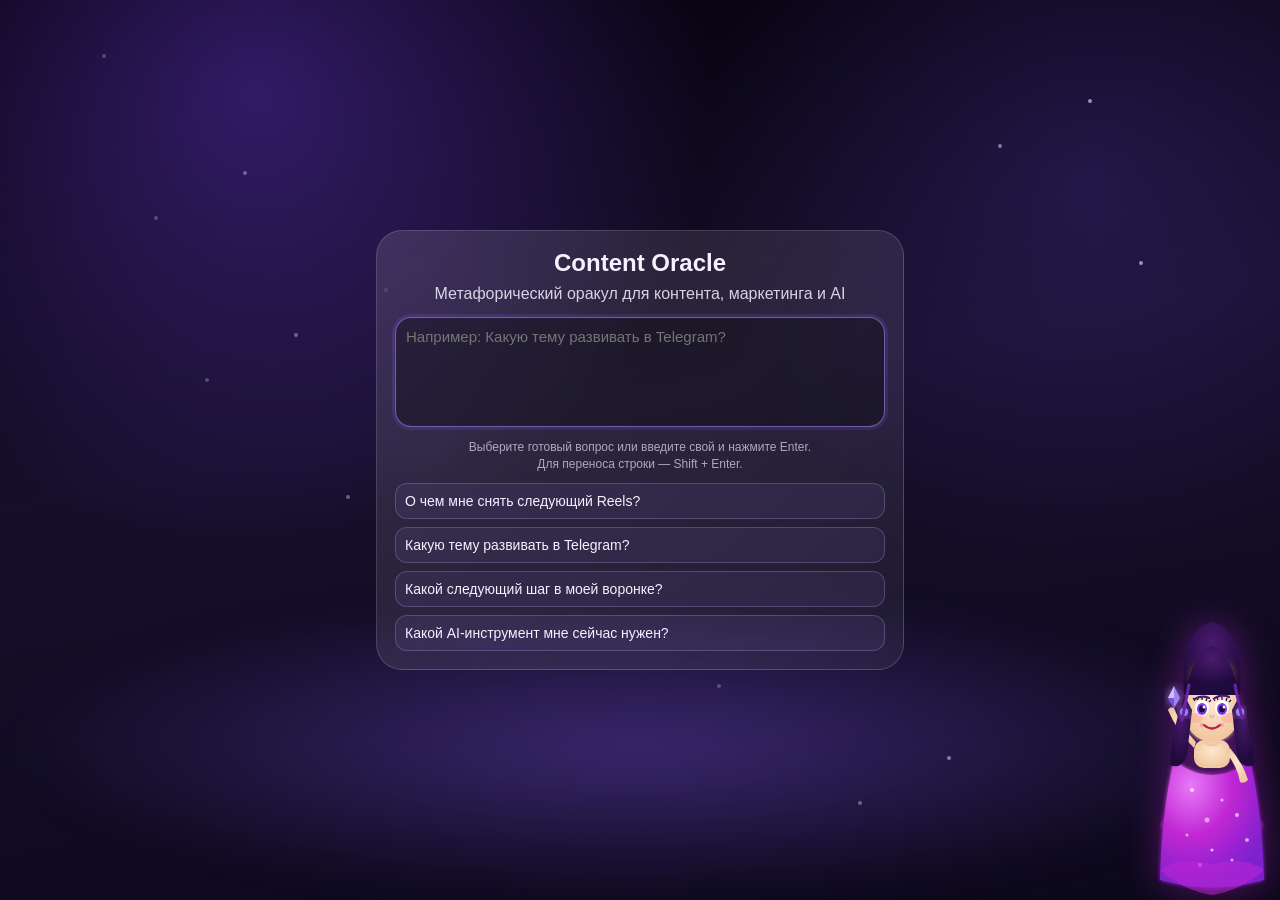
<file: docs/index.html>
<!doctype html>
<html lang="ru">
  <head>
    <meta charset="UTF-8" />
    <meta name="viewport" content="width=device-width, initial-scale=1.0" />
    <title>Content Oracle — игра-оракул</title>
    <meta name="description" content="Интерактивная игра-оракул для выбора контент-идей, формата подачи и следующего шага." />
    <link rel="stylesheet" href="style.css" />
  </head>
  <body>
    <div class="bg-glow"></div>
    <div class="particles" id="particles"></div>

    <!-- Анимированная девушка-оракул -->
    <aside class="muse" aria-hidden="true">
      <svg class="muse-svg" viewBox="0 0 160 320" xmlns="http://www.w3.org/2000/svg">
        <defs>
          <radialGradient id="skinGrad" cx="50%" cy="40%" r="55%">
            <stop offset="0%" stop-color="#fde8d0"/>
            <stop offset="100%" stop-color="#f0c8a0"/>
          </radialGradient>
          <radialGradient id="dressGrad" cx="30%" cy="20%" r="80%">
            <stop offset="0%" stop-color="#e879f9"/>
            <stop offset="50%" stop-color="#c026d3"/>
            <stop offset="100%" stop-color="#7e22ce"/>
          </radialGradient>
          <radialGradient id="hairGrad" cx="50%" cy="30%" r="65%">
            <stop offset="0%" stop-color="#4a1a6e"/>
            <stop offset="100%" stop-color="#1e0a3c"/>
          </radialGradient>
          <filter id="charGlow" x="-30%" y="-30%" width="160%" height="160%">
            <feGaussianBlur stdDeviation="4" result="b"/>
            <feMerge><feMergeNode in="b"/><feMergeNode in="SourceGraphic"/></feMerge>
          </filter>
          <filter id="charSoftGlow" x="-20%" y="-20%" width="140%" height="140%">
            <feGaussianBlur stdDeviation="2" result="b"/>
            <feMerge><feMergeNode in="b"/><feMergeNode in="SourceGraphic"/></feMerge>
          </filter>
        </defs>

        <ellipse cx="80" cy="245" rx="52" ry="16" fill="rgba(192,38,211,0.22)" filter="url(#charGlow)"/>

        <!-- Платье -->
        <path d="M42 180 Q30 230 28 300 Q80 315 132 300 Q130 230 118 180 Q100 195 80 195 Q60 195 42 180Z"
              fill="url(#dressGrad)" filter="url(#charSoftGlow)"/>
        <!-- Блёстки -->
        <circle cx="60" cy="210" r="2" fill="rgba(255,255,255,0.7)"/>
        <circle cx="90" cy="220" r="1.5" fill="rgba(255,255,255,0.6)"/>
        <circle cx="75" cy="240" r="2.5" fill="rgba(255,255,255,0.5)"/>
        <circle cx="105" cy="235" r="2" fill="rgba(255,255,255,0.65)"/>
        <circle cx="55" cy="255" r="1.5" fill="rgba(255,255,255,0.55)"/>
        <circle cx="115" cy="260" r="2" fill="rgba(255,255,255,0.6)"/>
        <circle cx="80" cy="270" r="1.5" fill="rgba(255,255,255,0.7)"/>
        <circle cx="68" cy="285" r="2" fill="rgba(255,255,255,0.5)"/>
        <circle cx="100" cy="280" r="1.5" fill="rgba(255,255,255,0.6)"/>
        <!-- Нижний край платья -->
        <path d="M28 290 Q50 275 80 285 Q110 275 132 290 Q110 310 80 315 Q50 310 28 290Z"
              fill="rgba(192,38,211,0.55)"/>

        <!-- Тело -->
        <rect x="62" y="160" width="36" height="28" rx="10" fill="url(#skinGrad)"/>
        <!-- Руки -->
        <path d="M62 168 Q44 150 36 130 Q38 126 42 128 Q48 145 64 162Z" fill="url(#skinGrad)"/>
        <path d="M98 168 Q112 185 116 200 Q112 204 108 202 Q106 188 94 172Z" fill="url(#skinGrad)"/>
        <!-- Кристалл в руке -->
        <polygon points="36,118 42,106 48,118 42,128" fill="rgba(167,139,250,0.9)" filter="url(#charGlow)"/>
        <polygon points="36,118 42,106 42,118" fill="rgba(255,255,255,0.5)"/>
        <polygon points="36,118 42,128 42,118" fill="rgba(109,40,217,0.6)"/>

        <!-- Шея -->
        <rect x="72" y="148" width="16" height="18" rx="6" fill="url(#skinGrad)"/>
        <!-- Голова -->
        <ellipse cx="80" cy="130" rx="28" ry="32" fill="url(#skinGrad)" filter="url(#charSoftGlow)"/>

        <!-- Волосы сзади -->
        <path d="M52 115 Q50 85 55 65 Q65 45 80 42 Q95 45 105 65 Q110 85 108 115" fill="url(#hairGrad)"/>
        <path d="M52 115 Q40 150 38 185 Q50 190 55 175 Q58 148 60 130Z" fill="url(#hairGrad)"/>
        <path d="M108 115 Q120 150 122 185 Q110 190 105 175 Q102 148 100 130Z" fill="url(#hairGrad)"/>

        <!-- Левый глаз -->
        <ellipse cx="70" cy="128" rx="7" ry="8" fill="white"/>
        <ellipse cx="70" cy="129" rx="5" ry="6" fill="#7c3aed"/>
        <ellipse cx="70" cy="129" rx="3" ry="3.5" fill="#1e0a3c"/>
        <circle cx="72" cy="127" r="1.5" fill="white"/>
        <line x1="63" y1="121" x2="61" y2="118" stroke="#1e0a3c" stroke-width="1.2"/>
        <line x1="66" y1="120" x2="65" y2="117" stroke="#1e0a3c" stroke-width="1.2"/>
        <line x1="70" y1="120" x2="70" y2="117" stroke="#1e0a3c" stroke-width="1.2"/>
        <line x1="74" y1="121" x2="75" y2="118" stroke="#1e0a3c" stroke-width="1.2"/>
        <line x1="77" y1="122" x2="79" y2="120" stroke="#1e0a3c" stroke-width="1.2"/>

        <!-- Правый глаз (подмигивающий) -->
        <ellipse class="eye-right" cx="90" cy="128" rx="7" ry="8" fill="white"/>
        <ellipse class="eye-right-iris" cx="90" cy="129" rx="5" ry="6" fill="#7c3aed"/>
        <ellipse class="eye-right-pupil" cx="90" cy="129" rx="3" ry="3.5" fill="#1e0a3c"/>
        <circle class="eye-right-shine" cx="92" cy="127" r="1.5" fill="white"/>
        <path class="wink-line" d="M83 128 Q90 133 97 128" stroke="#1e0a3c" stroke-width="2" fill="none" display="none"/>
        <line x1="83" y1="121" x2="81" y2="118" stroke="#1e0a3c" stroke-width="1.2"/>
        <line x1="86" y1="120" x2="85" y2="117" stroke="#1e0a3c" stroke-width="1.2"/>
        <line x1="90" y1="120" x2="90" y2="117" stroke="#1e0a3c" stroke-width="1.2"/>
        <line x1="94" y1="121" x2="95" y2="118" stroke="#1e0a3c" stroke-width="1.2"/>
        <line x1="97" y1="122" x2="99" y2="120" stroke="#1e0a3c" stroke-width="1.2"/>

        <!-- Брови -->
        <path d="M63 119 Q70 115 77 118" stroke="#4a1a6e" stroke-width="2.2" fill="none" stroke-linecap="round"/>
        <path d="M83 118 Q90 114 97 117" stroke="#4a1a6e" stroke-width="2.2" fill="none" stroke-linecap="round"/>
        <!-- Нос, улыбка, румянец -->
        <path d="M78 135 Q80 140 82 135" stroke="rgba(180,120,80,0.5)" stroke-width="1.2" fill="none"/>
        <path d="M72 145 Q80 152 88 145" stroke="#c2185b" stroke-width="2.2" fill="none" stroke-linecap="round"/>
        <circle cx="70" cy="145" r="2" fill="rgba(220,100,120,0.35)"/>
        <circle cx="90" cy="145" r="2" fill="rgba(220,100,120,0.35)"/>
        <ellipse cx="64" cy="138" rx="7" ry="5" fill="rgba(255,100,130,0.2)"/>
        <ellipse cx="96" cy="138" rx="7" ry="5" fill="rgba(255,100,130,0.2)"/>
        <!-- Серьги -->
        <circle cx="52" cy="132" r="4" fill="rgba(167,139,250,0.9)" filter="url(#charGlow)"/>
        <circle cx="108" cy="132" r="4" fill="rgba(167,139,250,0.9)" filter="url(#charGlow)"/>

        <!-- Корона/диадема -->
        <path d="M60 98 L65 88 L70 96 L75 82 L80 94 L85 80 L90 94 L95 86 L100 98"
              stroke="rgba(251,191,36,0.9)" stroke-width="2.5" fill="none" stroke-linecap="round" filter="url(#charGlow)"/>
        <circle cx="80" cy="82" r="4" fill="rgba(251,191,36,0.95)" filter="url(#charGlow)"/>
        <circle cx="65" cy="89" r="3" fill="rgba(167,139,250,0.9)"/>
        <circle cx="95" cy="87" r="3" fill="rgba(167,139,250,0.9)"/>

        <!-- Волосы спереди -->
        <path d="M55 108 Q58 88 68 75 Q74 68 80 66 Q86 68 92 75 Q102 88 105 108" fill="url(#hairGrad)"/>
        <path d="M57 105 Q54 120 50 140" stroke="#6b21a8" stroke-width="3" fill="none" stroke-linecap="round"/>
        <path d="M103 105 Q106 120 110 138" stroke="#6b21a8" stroke-width="3" fill="none" stroke-linecap="round"/>
      </svg>
    </aside>

    <main class="app-shell">
      <section class="screen active" id="intro-screen">
        <h1>Content Oracle</h1>
        <p class="sub">Метафорический оракул для контента, маркетинга и AI</p>
        <textarea id="question-input" placeholder="Например: Какую тему развивать в Telegram?"></textarea>
        <p class="input-help">Выберите готовый вопрос или введите свой и нажмите Enter.<br>Для переноса строки — Shift + Enter.</p>
        <div class="prompts" id="prompt-list"></div>
      </section>

      <section class="screen" id="deck-screen">
        <h2>Сосредоточьтесь на вопросе и вытяните 3 карты</h2>
        <p class="sub">Нажмите на колоду</p>
        <button class="deck" id="deck-btn" aria-label="Открыть колоду">
          <span></span><span></span><span></span>
          <em>Открыть расклад</em>
        </button>
      </section>

      <section class="screen" id="reveal-screen">
        <h2>Раскрытие карт</h2>
        <p class="sub" id="reveal-tip">Нажимайте по закрытым картам по очереди</p>
        <div class="cards-grid" id="cards-grid"></div>
        <button class="btn-primary hidden" id="to-result-btn">Перейти к толкованию</button>
      </section>

      <section class="screen" id="result-screen">
        <h2>Ваш расклад готов</h2>
        <p class="sub" id="result-question"></p>
        <div id="result-list"></div>
        <div class="result-block" id="practical-block"></div>
        <p class="status-note" id="status-note" aria-live="polite"></p>
        <div class="actions">
          <button class="btn-secondary" id="save-btn">Сохранить расклад</button>
          <button class="btn-secondary" id="restart-btn">Начать заново</button>
        </div>
      </section>
    </main>

    <script src="script.js"></script>
  </body>
</html>
</file>
<file: docs/style.css>
:root {
  color-scheme: dark;
}

* {
  box-sizing: border-box;
}

body {
  margin: 0;
  min-height: 100vh;
  font-family: Inter, -apple-system, BlinkMacSystemFont, "Segoe UI", sans-serif;
  color: #f5f1ff;
  background: radial-gradient(circle at 20% 10%, rgba(126, 68, 255, 0.35), transparent 35%),
    radial-gradient(circle at 85% 20%, rgba(79, 54, 168, 0.28), transparent 30%),
    linear-gradient(170deg, #04010a, #160f2b 45%, #0c081a);
  overflow-x: hidden;
}

.bg-glow {
  position: fixed;
  inset: auto 0 0;
  height: 34vh;
  background: radial-gradient(ellipse at center, rgba(134, 92, 255, 0.35), transparent 70%);
  filter: blur(20px);
  animation: fog 8s ease-in-out infinite alternate;
  pointer-events: none;
}

.particles i {
  position: fixed;
  width: 4px;
  height: 4px;
  border-radius: 50%;
  background: rgba(237, 233, 254, 0.75);
  animation: float 4s ease-in-out infinite;
}

/* ========= Девушка-оракул ========= */
.muse {
  position: fixed;
  right: -12px;
  bottom: 0;
  width: 160px;
  height: 320px;
  z-index: 4;
  pointer-events: none;
  animation: museSway 4s ease-in-out infinite;
  transform-origin: bottom center;
}

.muse-svg {
  width: 100%;
  height: 100%;
  filter: drop-shadow(0 0 18px rgba(192, 38, 211, 0.4));
}

@media (max-width: 860px) {
  .muse {
    width: 130px;
    height: 260px;
    right: -10px;
  }
}

@media (max-width: 640px) {
  .muse {
    width: 100px;
    height: 200px;
    right: -8px;
    bottom: 0;
    opacity: 0.9;
  }
}

/* ========= Layout ========= */
.app-shell {
  width: min(560px, 100%);
  margin: 0 auto;
  min-height: 100vh;
  display: grid;
  place-items: center;
  padding: 20px 16px;
  position: relative;
  z-index: 2;
}

.screen {
  display: none;
  width: 100%;
  background: linear-gradient(140deg, rgba(255, 255, 255, 0.12), rgba(255, 255, 255, 0.06));
  border: 1px solid rgba(255, 255, 255, 0.16);
  border-radius: 26px;
  backdrop-filter: blur(14px);
  padding: 18px;
}

.screen.active {
  display: block;
}

h1, h2 {
  margin: 0;
  text-align: center;
}

.sub {
  text-align: center;
  opacity: 0.85;
  margin: 8px 0 14px;
}

textarea {
  width: 100%;
  min-height: 110px;
  border-radius: 16px;
  border: 1px solid rgba(221, 214, 254, 0.35);
  background: rgba(0, 0, 0, 0.3);
  color: #f5f1ff;
  padding: 10px;
  resize: none;
  font-family: inherit;
  font-size: 15px;
  outline: none;
}

textarea:focus {
  border-color: rgba(167, 139, 250, 0.6);
  box-shadow: 0 0 0 3px rgba(139, 92, 246, 0.15);
}

.input-help {
  margin: 8px 2px 0;
  color: rgba(245, 241, 255, 0.65);
  font-size: 12px;
  line-height: 1.4;
  text-align: center;
}

.prompts {
  display: grid;
  gap: 8px;
  margin-top: 10px;
}

.prompts button {
  border: 1px solid rgba(196, 181, 253, 0.25);
  background: rgba(167, 139, 250, 0.08);
  color: #f5f1ff;
  border-radius: 12px;
  padding: 9px;
  text-align: left;
  cursor: pointer;
  font-size: 14px;
  transition: background 0.2s;
}

.prompts button:hover {
  background: rgba(167, 139, 250, 0.18);
}

.btn-primary,
.btn-secondary {
  width: 100%;
  border: 0;
  border-radius: 16px;
  padding: 12px;
  margin-top: 12px;
  color: #fff;
  cursor: pointer;
  font-size: 15px;
}

.btn-primary {
  background: linear-gradient(90deg, #7c3aed, #a855f7, #d946ef);
  font-weight: 600;
  box-shadow: 0 4px 20px rgba(139, 92, 246, 0.38);
}

.btn-primary:hover {
  box-shadow: 0 6px 28px rgba(139, 92, 246, 0.55);
}

.btn-secondary {
  border: 1px solid rgba(221, 214, 254, 0.35);
  background: rgba(0, 0, 0, 0.3);
}

/* ========= Колода ========= */
.deck {
  margin: 12px auto 4px;
  width: 180px;
  height: 250px;
  background: transparent;
  border: 0;
  position: relative;
  cursor: pointer;
  display: block;
}

.deck span {
  position: absolute;
  inset: 0;
  border-radius: 22px;
  border: 1px solid rgba(221, 214, 254, 0.35);
  background: linear-gradient(145deg, rgba(76, 29, 149, 0.7), rgba(17, 24, 39, 0.85));
  animation: float 3s ease-in-out infinite;
}

.deck span:nth-child(2) { transform: translate(8px, -8px); }
.deck span:nth-child(3) { transform: translate(16px, -16px); }

.deck em {
  position: absolute;
  inset: 24px;
  border-radius: 18px;
  display: grid;
  place-items: center;
  border: 1px solid rgba(237, 233, 254, 0.3);
  font-style: normal;
  letter-spacing: 0.08em;
  animation: pulse 2.5s ease-in-out infinite;
}

/* ========= Карты ========= */
.cards-grid {
  display: grid;
  grid-template-columns: repeat(2, minmax(0, 168px));
  justify-content: center;
  gap: 14px 16px;
  padding-bottom: 2px;
}

.card {
  width: 168px;
  height: 284px;
  perspective: 1200px;
  border: 0;
  background: transparent;
  padding: 0;
  cursor: pointer;
  transform-style: preserve-3d;
  position: relative;
}

.card:nth-child(3) {
  grid-column: 1 / span 2;
  justify-self: center;
}

.card:disabled {
  cursor: default;
  opacity: 0.86;
}

.card-inner {
  width: 100%;
  height: 100%;
  position: relative;
  transform-style: preserve-3d;
  transition: transform 0.72s ease, filter 0.3s ease;
  filter: drop-shadow(0 18px 22px rgba(8, 6, 18, 0.6));
}

.card:not(:disabled):hover .card-inner {
  filter: drop-shadow(0 24px 24px rgba(109, 40, 217, 0.5));
}

/* Карта открыта — убираем трансформ, показываем лицо через opacity */
.card.open .card-inner {
  transform: none;
}

.card.open .card-back {
  opacity: 0;
  pointer-events: none;
}

.card.open .card-front {
  opacity: 1;
  pointer-events: auto;
  transform: none;
  z-index: 2;
}

.card-face {
  position: absolute;
  inset: 0;
  border-radius: 20px;
  border: 1px solid rgba(221, 214, 254, 0.28);
  backface-visibility: hidden;
  overflow: hidden;
  transition: opacity 0.28s ease;
}

/* === Рубашка === */
.card-back {
  display: grid;
  place-items: center;
  background: linear-gradient(150deg, rgba(81, 45, 168, 0.96), rgba(30, 27, 75, 0.96));
  box-shadow: inset 0 0 0 1px rgba(221, 214, 254, 0.2), inset 0 0 45px rgba(139, 92, 246, 0.26);
  padding: 10px;
}

.card-back::before {
  content: "";
  position: absolute;
  inset: 12px;
  border-radius: 14px;
  border: 1px solid rgba(237, 233, 254, 0.25);
  background: radial-gradient(circle at 30% 20%, rgba(255, 255, 255, 0.2), transparent 38%),
    radial-gradient(circle at 70% 80%, rgba(196, 181, 253, 0.2), transparent 36%);
}

.card-back::after {
  content: "";
  position: absolute;
  inset: -40% -80% auto;
  height: 40%;
  background: linear-gradient(100deg, transparent 20%, rgba(255, 255, 255, 0.4) 45%, transparent 80%);
  transform: rotate(12deg);
  animation: shine 3.4s linear infinite;
}

.card-back strong {
  font-size: 22px;
  color: rgba(226, 232, 240, 0.62);
  font-weight: 500;
}

/* === Лицо карты === */
.card-front {
  transform: rotateY(180deg);
  opacity: 0;
  background: linear-gradient(165deg, rgba(30, 27, 75, 0.95), rgba(8, 6, 18, 0.95));
  padding: 10px;
  display: flex;
  flex-direction: column;
  gap: 6px;
}

.mini {
  font-size: 11px;
  opacity: 0.78;
  letter-spacing: 0.1em;
}

/* === Сцена (картинка) === */
.scene {
  height: 126px;
  border: 1px solid rgba(221, 214, 254, 0.25);
  border-radius: 12px;
  background: radial-gradient(circle at 25% 30%, rgba(192, 132, 252, 0.36), transparent 40%),
    linear-gradient(130deg, rgba(236, 72, 153, 0.12), rgba(59, 130, 246, 0.12));
  animation: pulse 2.8s ease-in-out infinite;
  overflow: hidden;
  position: relative;
}

.scene img {
  width: 100%;
  height: 100%;
  object-fit: cover;
  filter: saturate(1.18) contrast(1.05);
  animation: artFloat 4s ease-in-out infinite;
}

.scene-title {
  position: absolute;
  left: 0;
  right: 0;
  bottom: 0;
  padding: 10px 10px 8px;
  font-weight: 700;
  letter-spacing: 0.01em;
  color: rgba(255, 255, 255, 0.95);
  background: linear-gradient(180deg, rgba(0, 0, 0, 0), rgba(7, 4, 15, 0.92));
  text-shadow: 0 2px 10px rgba(0, 0, 0, 0.6);
}

/* Фоны для каждой карты — fallback если картинка не загрузилась */
.scene-lighthouse { background: linear-gradient(170deg, rgba(30, 64, 175, 0.5), rgba(15, 23, 42, 0.8)); }
.scene-labyrinth  { background: linear-gradient(170deg, rgba(88, 28, 135, 0.5), rgba(30, 27, 75, 0.7)); }
.scene-mirror     { background: linear-gradient(170deg, rgba(190, 24, 93, 0.4), rgba(37, 99, 235, 0.5)); }
.scene-spark      { background: linear-gradient(170deg, rgba(194, 65, 12, 0.5), rgba(234, 88, 12, 0.6)); }
.scene-key        { background: linear-gradient(170deg, rgba(245, 158, 11, 0.4), rgba(67, 56, 202, 0.5)); }
.scene-gate       { background: linear-gradient(170deg, rgba(236, 72, 153, 0.4), rgba(79, 70, 229, 0.5)); }
.scene-river      { background: linear-gradient(170deg, rgba(14, 116, 144, 0.55), rgba(30, 58, 138, 0.55)); }
.scene-comet      { background: linear-gradient(170deg, rgba(251, 146, 60, 0.45), rgba(109, 40, 217, 0.5)); }
.scene-tower      { background: linear-gradient(170deg, rgba(148, 163, 184, 0.4), rgba(30, 27, 75, 0.6)); }
.scene-mask       { background: linear-gradient(170deg, rgba(244, 114, 182, 0.45), rgba(59, 130, 246, 0.4)); }
.scene-moon       { background: linear-gradient(170deg, rgba(99, 102, 241, 0.5), rgba(15, 23, 42, 0.65)); }
.scene-bridge     { background: linear-gradient(170deg, rgba(6, 182, 212, 0.45), rgba(126, 34, 206, 0.4)); }

.reveal-hint {
  margin-top: 8px;
  opacity: 0.78;
  text-align: center;
  font-size: 12px;
  letter-spacing: 0.06em;
}

/* ========= Результат ========= */
.hidden { display: none; }

.result-item {
  border: 1px solid rgba(221, 214, 254, 0.25);
  border-radius: 14px;
  background: rgba(0, 0, 0, 0.24);
  padding: 12px;
  margin-top: 8px;
}

.result-item strong {
  display: block;
  margin-top: 2px;
  font-size: 17px;
}

.result-item p,
.practice-item p {
  margin: 8px 0 0;
  line-height: 1.5;
  font-size: 14px;
}

.result-block {
  margin-top: 10px;
  border-radius: 14px;
  border: 1px solid rgba(221, 214, 254, 0.25);
  background: rgba(167, 139, 250, 0.12);
  padding: 12px;
}

.practice-item {
  margin-top: 10px;
  padding-top: 10px;
  border-top: 1px solid rgba(221, 214, 254, 0.18);
}

.practice-item:first-of-type {
  border-top: 0;
  padding-top: 6px;
}

.status-note {
  min-height: 20px;
  margin: 8px 0 0;
  color: #ddd6fe;
  text-align: center;
  font-size: 13px;
}

.actions {
  display: grid;
  gap: 6px;
  margin-top: 8px;
}

/* ========= Анимации ========= */
@keyframes museSway {
  0%, 100% { transform: rotate(-1.5deg) translateY(0); }
  50%       { transform: rotate(1.5deg) translateY(-6px); }
}

@keyframes float {
  0%, 100% { transform: translateY(0); }
  50%       { transform: translateY(-8px); }
}

@keyframes pulse {
  0%, 100% { opacity: 0.75; }
  50%       { opacity: 1; }
}

@keyframes fog {
  0%   { transform: translateX(-2%); }
  100% { transform: translateX(2%); }
}

@keyframes shine {
  from { transform: translateY(0) rotate(12deg); }
  to   { transform: translateY(320%) rotate(12deg); }
}

@keyframes artFloat {
  0%, 100% { transform: scale(1) translateY(0); }
  50%       { transform: scale(1.03) translateY(-2px); }
}
</file>
